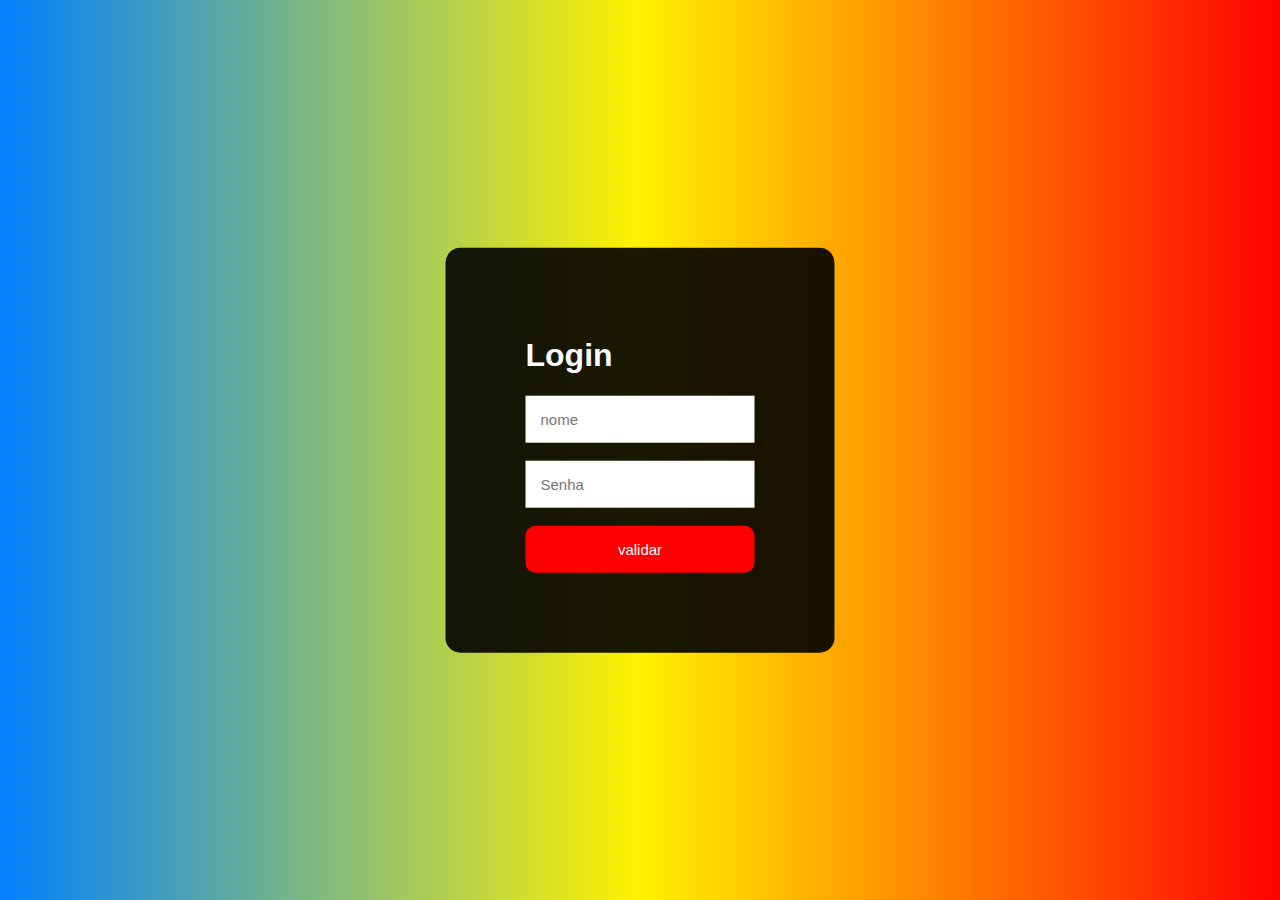
<file: index.html>
<!DOCTYPE html>
<html lang="pt-br">
<head>
    <meta charset="UTF-8">
    <meta http-equiv="X-UA-Compatible" content="IE=edge">
    <meta name="viewport" content="width=device-width, initial-scale=1.0">
    <title>Login</title>
    <script>
        var nome = 'user';
        var num = '1234';

        function confirmarlogin(){
            login = document.cd.login.value;
            senha = document.cd.senha.value;

            if((nome == login) && (num == senha)){
                window.location = "principal.html"
            }
            else{
                alert("errou");
            }
        }
    </script>
    <style>
        body{
           font-family: Arial, Helvetica, sans-serif;
           background-image: linear-gradient(45deg, rgb(0, 128, 255),#fff200, #ff0000);
        }

        .tela-login{
            background-color: rgba(0, 0, 0, 0.9);
            position: absolute;
            top: 50%;
            left: 50%;
            transform: translate(-50%, -50%);
            padding: 80px;
            border-radius: 15px;
            color: white;
        }
        input{
            padding: 15px;
            border: none;
            outline: none;
            font-size: 15px;
        }
        .en{
            background-color: red;
            border: none;
            padding: 15px;
            width: 100%;
            border-radius: 10px;
            color: white;
            font-size: 15px;
        }
        .en:hover{
            background-color: rgb(182, 14, 14);
        }
        h1{
            margin-top: 4%;
        }

        @media (max-width:420px){

            .tela-login{
                padding: 12%;
            }
        }
    </style>
</head>
<body>
    <form class="tela-login" action="" name="cd">
        <h1>Login</h1>
        <input type="text" placeholder="nome" name="login">
        <br><br>
        <input type="password" placeholder="Senha" name="senha">
        <br><br>
        <input class="en" type="button" value="validar" onclick="confirmarlogin()"Enviar>
    </form>
</body>
</html>
</file>
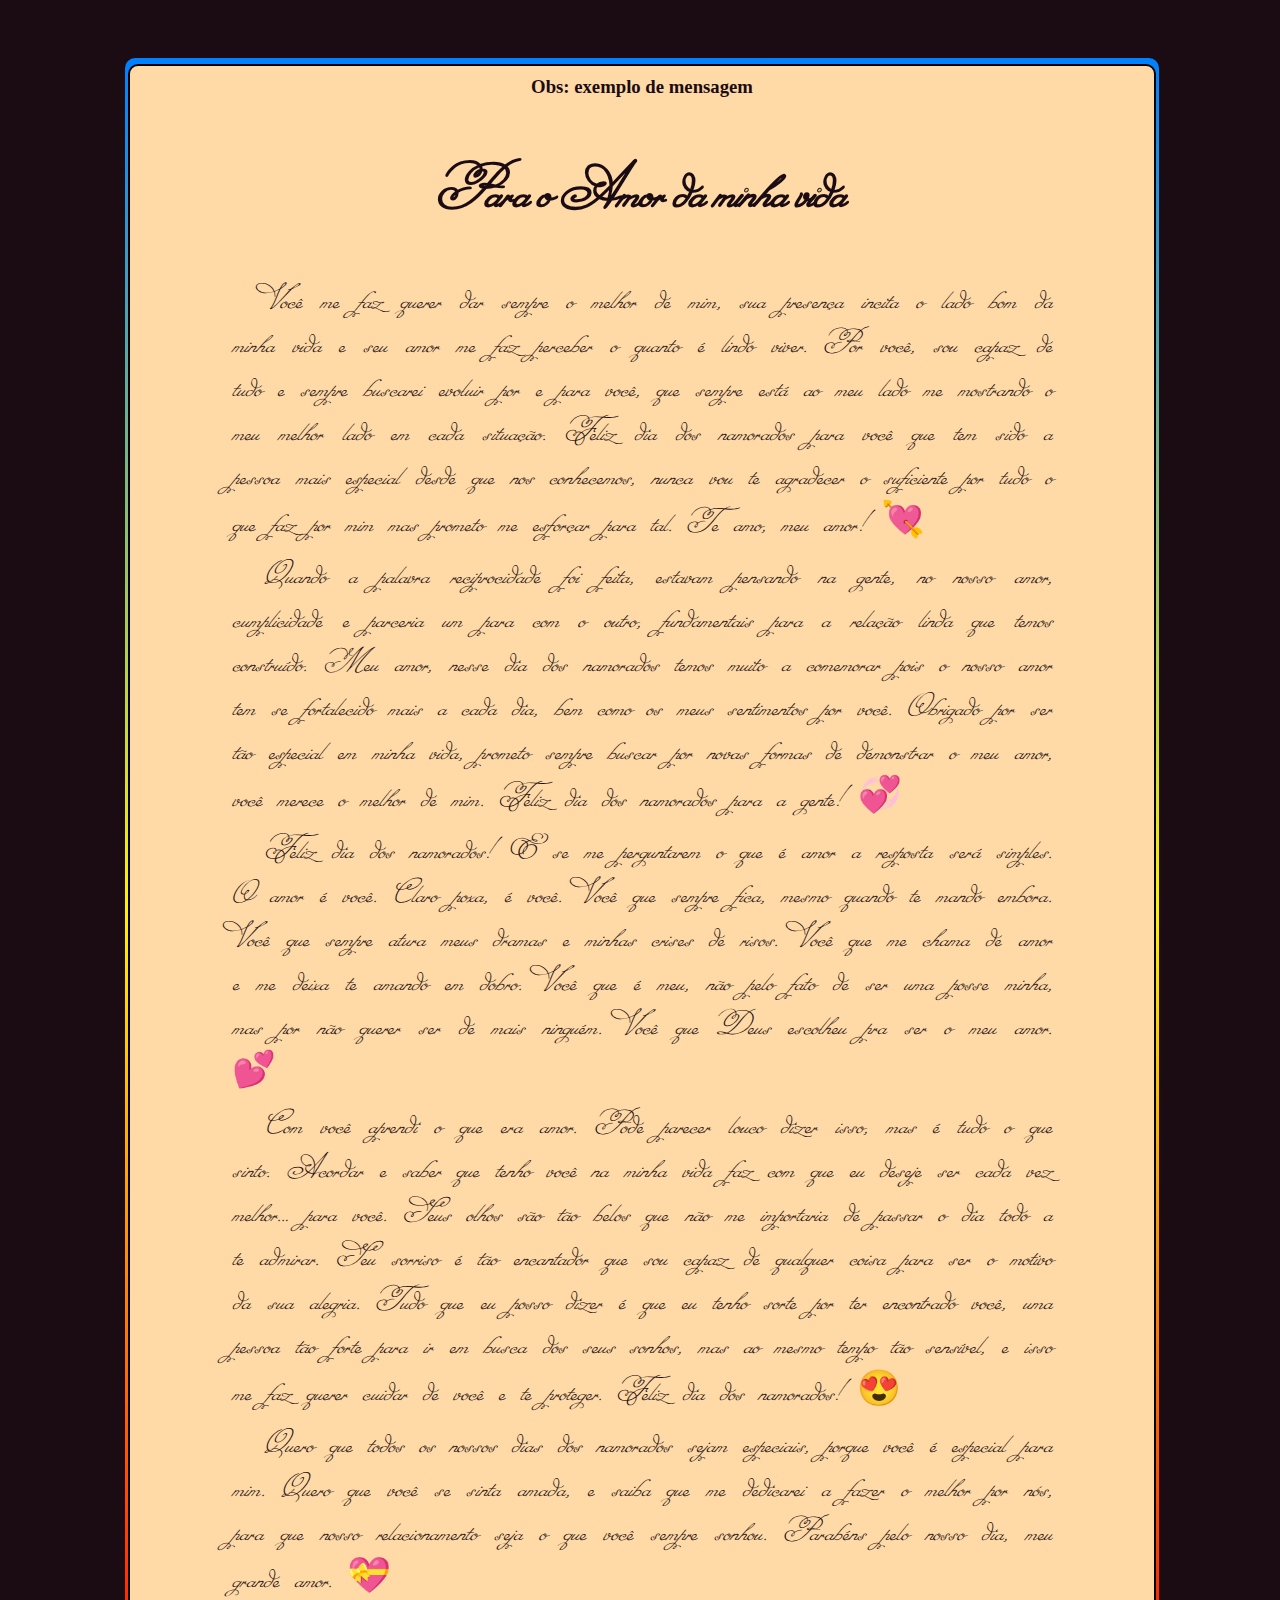
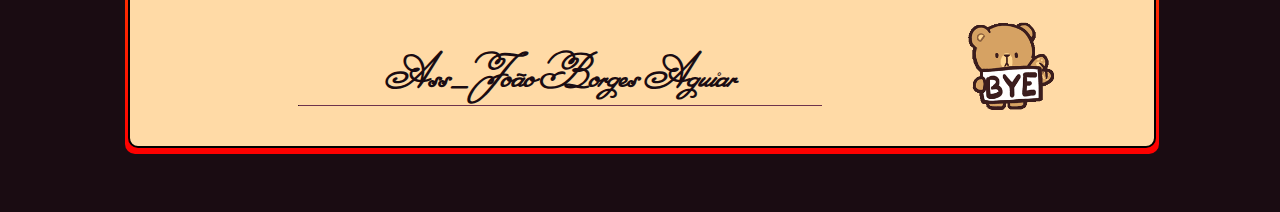
<file: mensagem.html>
<!DOCTYPE html>
<html lang="en">
<head>
    <meta charset="UTF-8">
    <meta http-equiv="X-UA-Compatible" content="IE=edge">
    <link rel="stylesheet" href="./men.css">
    <meta name="viewport" content="width=device-width, initial-scale=1.0">
    <title>Document</title>
</head>
<body>
    <div class="folha">
        <h3>Obs: exemplo de mensagem</h3>
        <h1>Para o Amor da minha vida</h1>
        <p>
            Você me faz querer dar sempre o melhor de mim, 
            sua presença incita o lado bom da minha vida e seu 
            amor me faz perceber o quanto é lindo viver. Por você, 
            sou capaz de tudo e sempre buscarei evoluir por e para 
            você, que sempre está ao meu lado me mostrando o meu melhor 
            lado em cada situação. Feliz dia dos namorados para você 
            que tem sido a pessoa mais especial desde que nos 
            conhecemos, nunca vou te agradecer o suficiente por tudo 
            o que faz por mim mas prometo me esforçar para tal. 
            Te amo, meu amor! 💘
        </p>
        <p>
            Quando a palavra reciprocidade foi feita, 
            estavam pensando na gente, no nosso amor, cumplicidade
            e parceria um para com o outro, fundamentais para 
            a relação linda que temos construído. Meu amor, nesse 
            dia dos namorados temos muito a comemorar pois o nosso 
            amor tem se fortalecido mais a cada dia, bem como os meus 
            sentimentos por você. Obrigado por ser tão especial em minha 
            vida, prometo sempre buscar por novas formas de demonstrar
             o meu amor, você merece o melhor de mim. Feliz dia dos 
             namorados para a gente! 💞
        </p>
        <p>
            Feliz dia dos namorados! E se me perguntarem o que é amor 
            a resposta será simples. O amor é você. Claro poxa, é você. 
            Você que sempre fica, mesmo quando te mando embora. Você que 
            sempre atura meus dramas e minhas crises de risos. Você 
            que me chama de amor e me deixa te amando em dobro. Você 
            que é meu, não pelo fato de ser uma posse minha, mas por 
            não querer ser de mais ninguém. Você que Deus escolheu 
            pra ser o meu amor. 💕
        </p>
        <p>
            Com você aprendi o que era amor. Pode parecer louco 
            dizer isso, mas é tudo o que sinto. Acordar e saber 
            que tenho você na minha vida faz com que eu deseje 
            ser cada vez melhor… para você. Seus olhos são tão 
            belos que não me importaria de passar o dia todo a 
            te admirar. Seu sorriso é tão encantador que sou 
            capaz de qualquer coisa para ser o motivo da sua 
            alegria. Tudo que eu posso dizer é que eu tenho 
            sorte por ter encontrado você, uma pessoa tão forte 
            para ir em busca dos seus sonhos, mas ao mesmo 
            tempo tão sensível, e isso me faz querer cuidar 
            de você e te proteger. Feliz dia dos namorados! 😍
        </p>
        <p>
            Quero que todos os nossos dias dos namorados sejam 
            especiais, porque você é especial para mim. Quero 
            que você se sinta amada, e saiba que me dedicarei 
            a fazer o melhor por nós, para que nosso relacionamento 
            seja o que você sempre sonhou. Parabéns pelo 
            nosso dia, meu grande amor. 💝
        </p>
        <footer>
            <h2>Ass_ João Borges Aguiar<hr></h2>
            <div class="fig">
                <a href="./principal.html"><img src="./figurinhas/milk-and-mocha (10).gif" alt=""></a>
            </div> 
        </footer>
        
    </div>
</body>
</html>
</file>
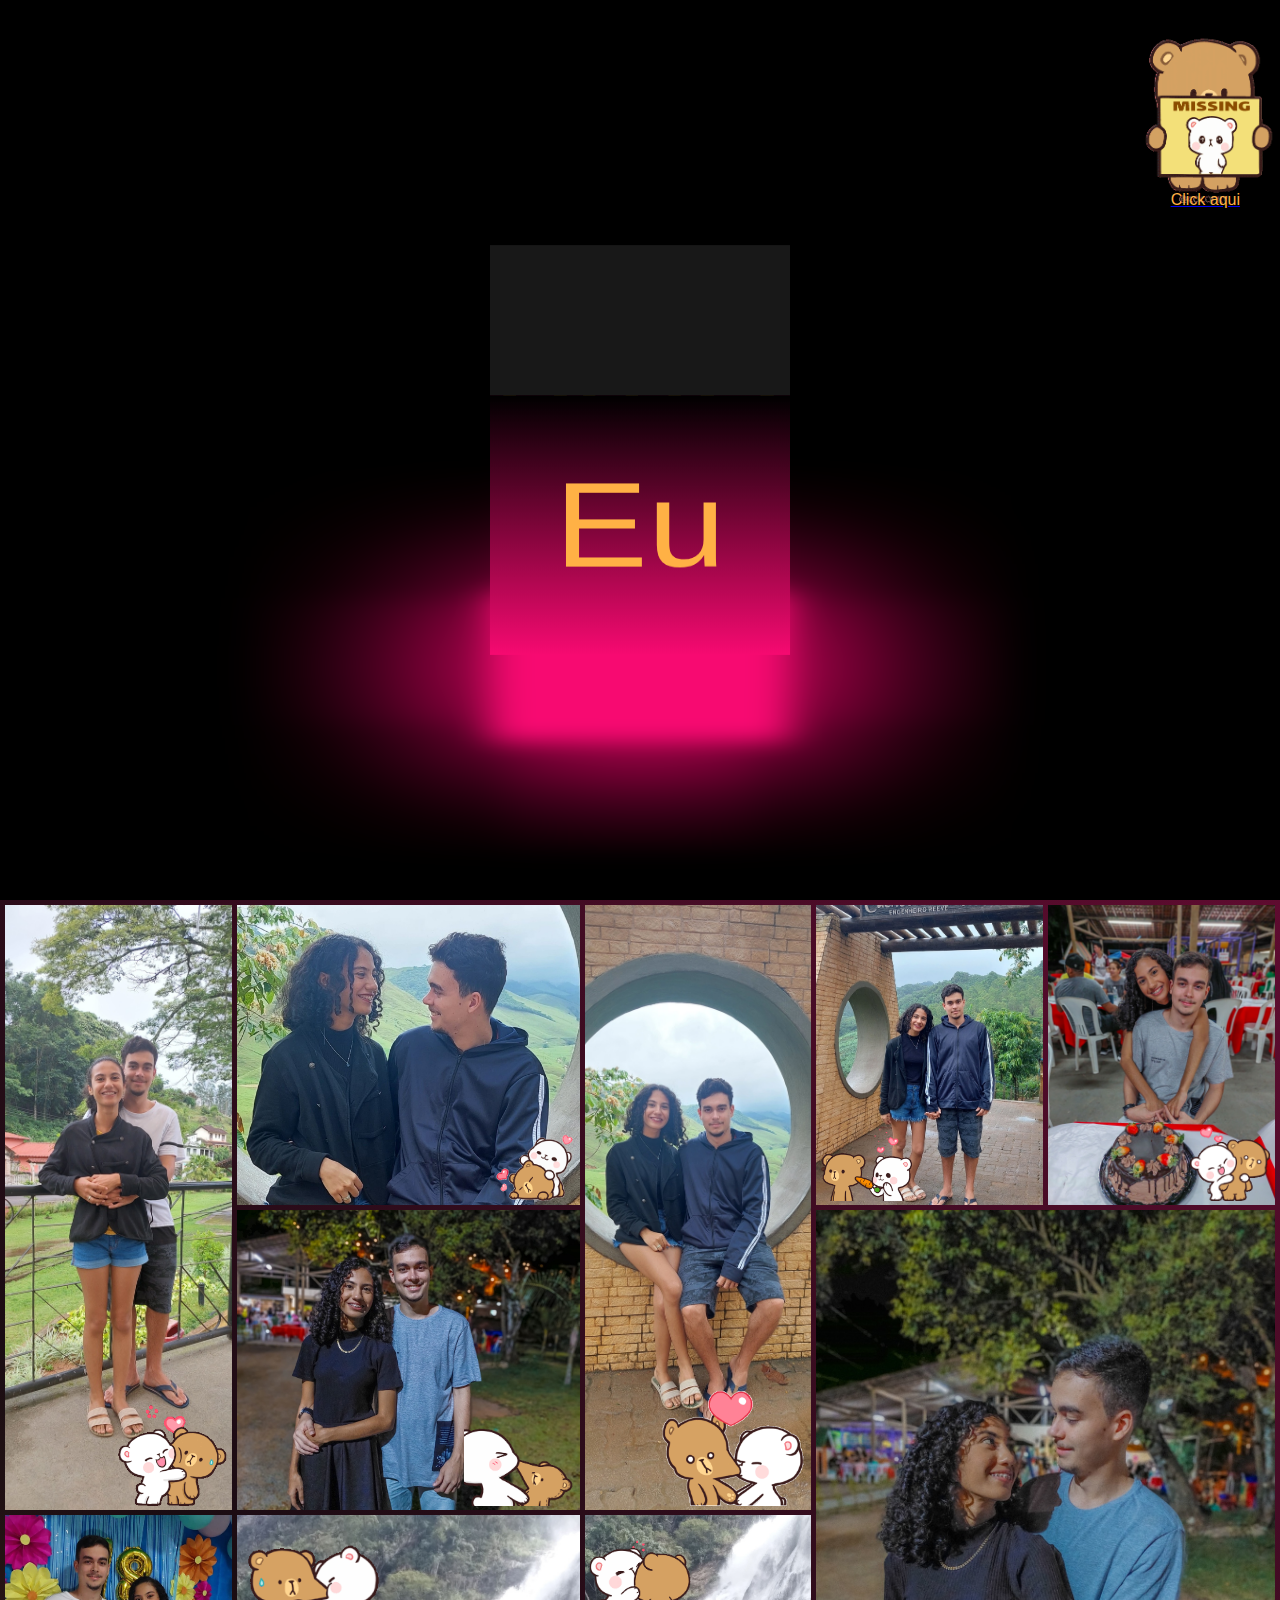
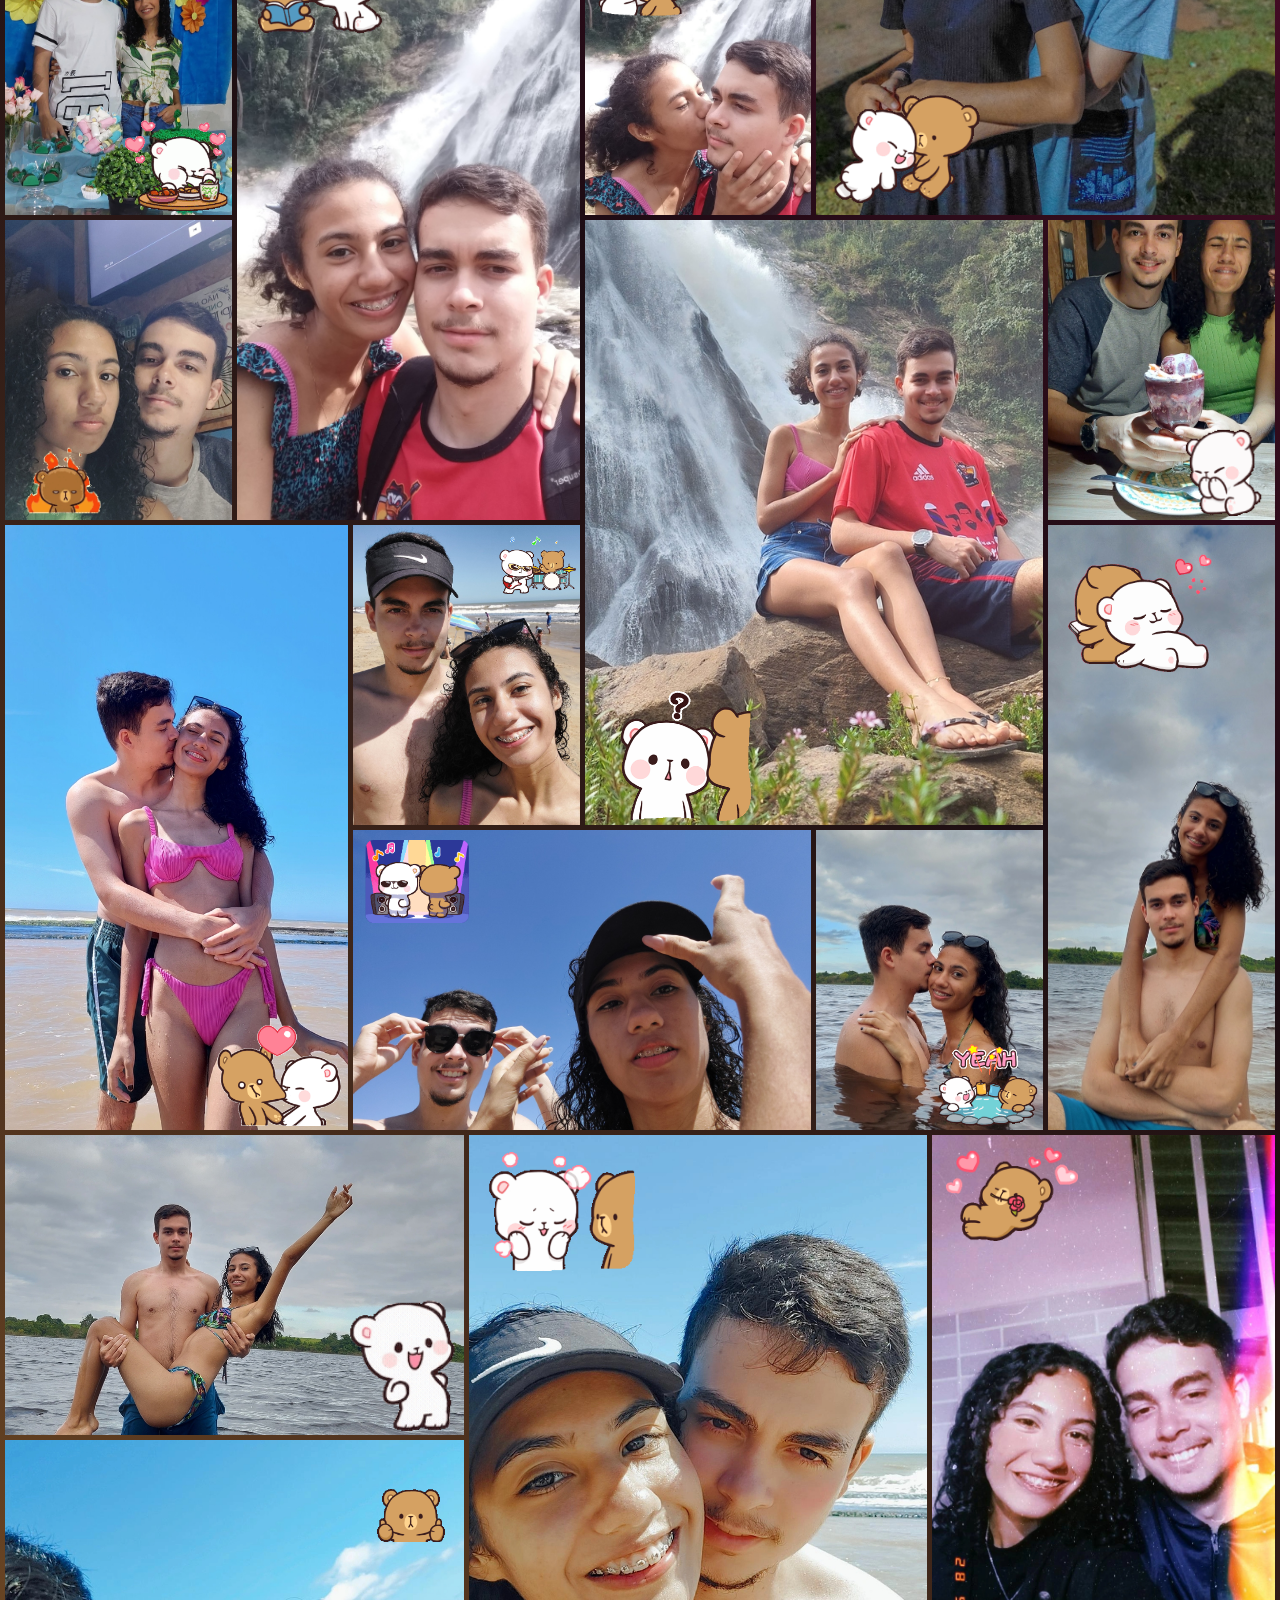
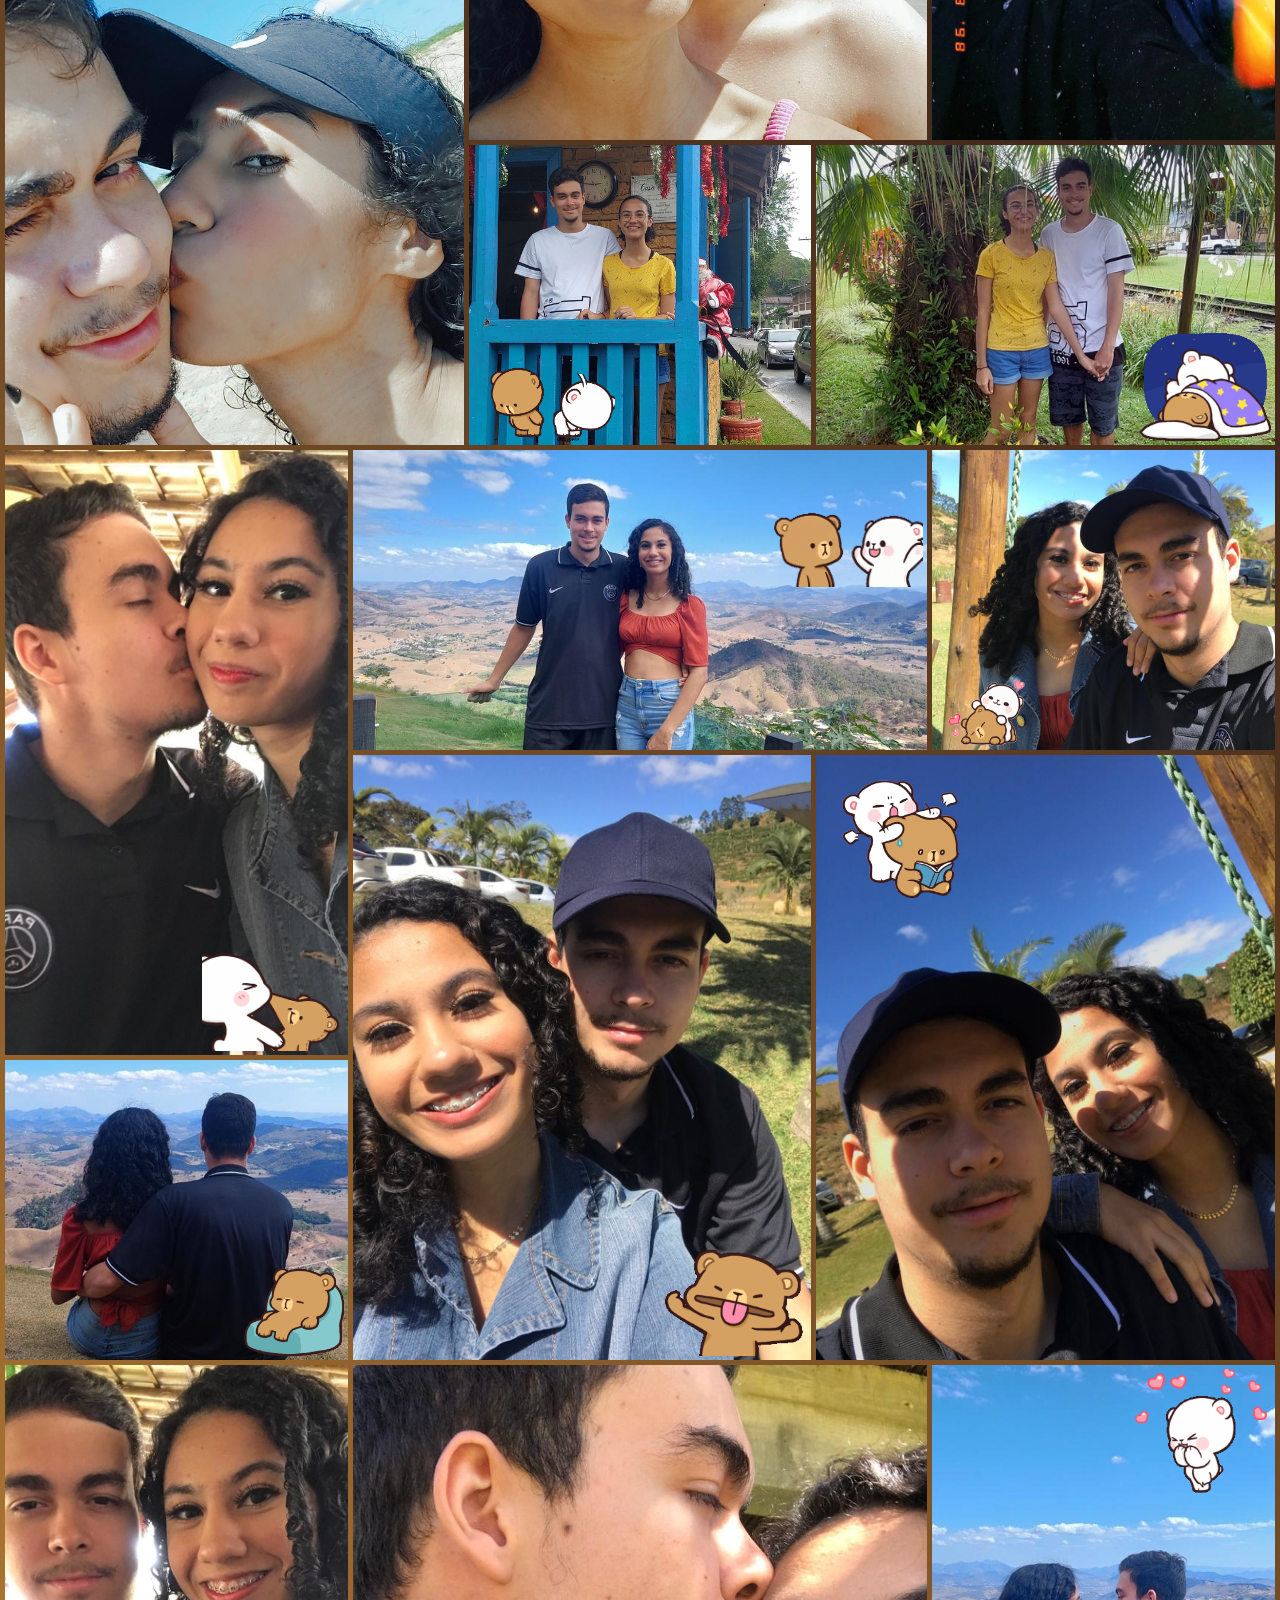
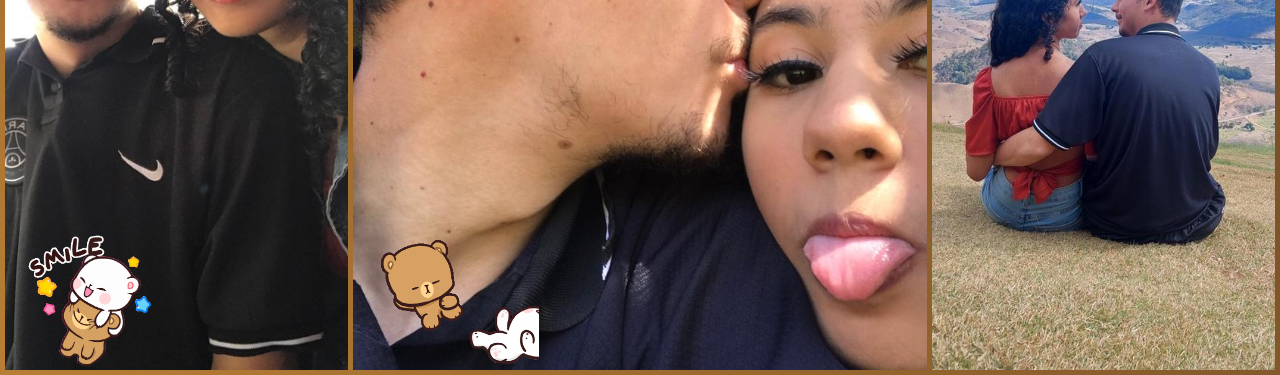
<file: principal.html>
<!DOCTYPE html>
<html lang="pt-br">
<head>
    <meta charset="UTF-8">
    <link rel="stylesheet" href="./teste.css">
    <meta http-equiv="X-UA-Compatible" content="IE=edge">
    <meta name="viewport" content="width=device-width, initial-scale=1.0">
    <title>Feliz dia dos namorados</title>
</head>
<body>
    <div class="fig">
        <div class="esq-fig">
            <div class="content" draggable="true">
                <iframe autoplay="true" src="https://www.youtube.com/embed/t5SEyQ-Lqps?autoplay=1" allow='autoplay'
                title="YouTube video player" frameborder="0" allow="accelerometer; autoplay; 
                clipboard-write; encrypted-media; gyroscope; picture-in-picture" allowfullscreen>
                </iframe>
            </div>
        </div>
        <div class="mei-fig">
        </div>
        <div class="dir-fig">
            <div class="mensagem-block">
                <a href="./mensagem.html" target="_blank"><img src="./figurinhas/mocha-milk.gif" alt="">
                    <br>
                    <span>Click aqui</span>
                </a>
            </div>
        </div>
    </div>
    <div class="cubo-corpo">
        <div class="cubo">
            <div class="top">
                <div class="titulo">

                </div>
            </div>
            <div>
                <span style="--i:0">
                    <div class="titulo-2">
                        Eu
                    </div>
                </span>
                <span style="--i:1">
                    <div class="titulo-2">
                        Te
                    </div>
                </span>
                <span style="--i:2">
                    <div class="titulo-2">
                        Amo
                    </div>
                </span>
                <span style="--i:3">
                    <div class="titulo-2">
                        💖
                    </div>
                </span>
            </div>
        </div>
    </div>
   
    <div class="conteiner-galeria">
        <div class="item-galeria w-2 h-2">
            <div class="fig-galery img-bottom-right"><img src="./figurinhas/milk-and-mocha.gif" alt="" class="img-120"></div>
            <img src="./matheus e anna/araguaya.jpg" alt="" class="img-galeria">
            <!-- <span class="title-galeria">imagem 1</span> -->
        </div>

        <div class="item-galeria w-3 h-1">
            <div class="fig-galery img-bottom-right"><img class="img-100" src="./figurinhas/more-hugs.gif" alt=""></div>
            <img src="./matheus e anna/cachoeira matilde se olhando.jpg" alt="" class="img-galeria">
            <!-- <span class="title-galeria">imagem 2</span> -->
        </div>

        <div class="item-galeria w-2 h-2">
            <div class="fig-galery img-bottom-right"><img class="img-170" src="./figurinhas/sena-ahmet.gif" alt=""></div>
            <img src="./matheus e anna/cachoeira matilde.jpg" alt="" class="img-galeria">
            <!-- <span class="title-galeria">imagem 3</span> -->
        </div>

        <div class="item-galeria w-2 h-1">
            <div class="fig-galery img-bottom-left"><img class="img-100" src="./figurinhas/milk-and-mocha-cute (3).gif" alt=""></div>
            <img src="./matheus e anna/entrada cachoeira matilde.jpg" alt="" class="img-galeria">
            <!-- <span class="title-galeria">imagem 4</span> -->
        </div>

        <div class="item-galeria w-2 h-1">
            <div class="fig-galery img-bottom-right"><img src="./figurinhas/milk-and-mocha (11).gif" alt="" class="img-100"></div>
            <img src="./matheus e anna/niver matheus 20 anos.jpg" alt="" class="img-galeria">
            <!-- <span class="title-galeria">imagem 5</span> -->
        </div>

        <div class="item-galeria w-3 h-1">
            <div class="fig-galery img-bottom-right"><img class="img-120" src="./figurinhas/milk-and-mocha-cute (2).gif" alt=""></div>
            <img src="./matheus e anna/niver matheus 20 anos kikos.jpg" alt="" class="img-galeria">
            <!-- <span class="title-galeria">imagem 6</span> -->
        </div>

        <div class="item-galeria w-4 h-2">
            <div class="fig-galery img-bottom-left"><img class="img-170" src="./figurinhas/milk-and-mocha (15).gif" alt=""></div>
            <img src="./matheus e anna/kikos se olhando.jpg" alt="" class="img-galeria">
            <!-- <span class="title-galeria">imagem 7</span> -->
        </div>

        <div class="item-galeria w-2 h-1">
            <div class="fig-galery img-bottom-right"><img class="img-120" src="./figurinhas/milk-and-mocha (18).gif" alt=""></div>
            <img src="./matheus e anna/niver anna 18 anos.jpg" alt="" class="img-galeria">
            <!-- <span class="title-galeria">imagem 8</span> -->
        </div>

        <div class="item-galeria w-3 h-2">
            <div class="fig-galery img-top-left"><img class="img-170" src="./figurinhas/milk-and-mocha (12).gif" alt=""></div>
            <img src="./matheus e anna/cachoeira fumaça selfie.jpg" alt="" class="img-galeria">
            <!-- <span class="title-galeria">imagem 9</span> -->
        </div>

        <div class="item-galeria w-2 h-1">
            <div class="fig-galery img-top-left"><img class="img-120" src="./figurinhas/milk-and-mocha-cute.gif" alt=""></div>
            <img src="./matheus e anna/cachoeira fumaça beijo.jpg" alt="" class="img-galeria">
            <!-- <span class="title-galeria">imagem 10</span> -->
        </div>

        <div class="item-galeria w-2 h-1">
            <div class="fig-galery img-bottom-left"><img class="img-100" src="./figurinhas/milk-and-mocha (17).gif" alt=""></div>
            <img src="./matheus e anna/acai bravos.jpg" alt="" class="img-galeria">
            <!-- <span class="title-galeria">imagem 11</span> -->
        </div>

        <div class="item-galeria w-4 h-2">
            <div class="fig-galery img-bottom-left"><img class="img-170" src="./figurinhas/milk-and-mocha-cute (4).gif" alt=""></div>
            <img src="./matheus e anna/cachoeira fumaça.jpg" alt="" class="img-galeria">
            <!-- <span class="title-galeria">imagem 12</span> -->
        </div>
        <div class="item-galeria w-2 h-1">
            <div class="fig-galery img-bottom-right"><img class="img-100" src="./figurinhas/awd.gif" alt=""></div>
            <img src="./matheus e anna/acai pocando de rir.jpg" alt="" class="img-galeria">
            <!-- <span class="title-galeria">imagem 13</span> -->
        </div>

        <div class="item-galeria w-3 h-2">
            <div class="fig-galery img-bottom-right"><img class="img-150" src="./figurinhas/sena-ahmet.gif" alt=""></div>
            <img src="./matheus e anna/praia.jpg" alt="" class="img-galeria">
            <!-- <span class="title-galeria">imagem 14</span> -->
        </div>

        <div class="item-galeria w-2 h-1">
            <div class="fig-galery img-top-right"><img class="img-100" src="./figurinhas/cute.gif" alt=""></div>
            <img src="./matheus e anna/praia selfie knack boné.jpg" alt="" class="img-galeria">
            <!-- <span class="title-galeria">imagem 15</span> -->
        </div>

        <div class="item-galeria w-2 h-2">
            <div class="fig-galery img-top-left"><img class="img-170" src="./figurinhas/mocha-and.gif" alt=""></div>
            <img src="./matheus e anna/anna abraça matheus por tras lagoa.jpg" alt="" class="img-galeria">
            <!-- <span class="title-galeria">imagem 16</span> -->
        </div>
        <div class="item-galeria w-4 h-1">
            <div class="fig-galery img-top-left"><img class="img-120" src="./figurinhas/milk-and.gif" alt=""></div>
            <img src="./matheus e anna/selfie zoada praia.jpg" alt="" class="img-galeria">
            <!-- <span class="title-galeria">imagem 17</span> -->
        </div>
        <div class="item-galeria w-2 h-1">
            <div class="fig-galery img-bottom-right"><img class="img-120" src="./figurinhas/milk-and-mocha (4).gif" alt=""></div>
            <img src="./matheus e anna/lagoa beijo.jpg" alt="" class="img-galeria">
            <!-- <span class="title-galeria">imagem 18</span> -->
        </div> 
        <div class="item-galeria w-4 h-1">
            <div class="fig-galery img-bottom-right"><img class="img-120" src="./figurinhas/ashbear.gif" alt=""></div>
            <img src="./matheus e anna/anna no colo lagoa.jpg" alt="" class="img-galeria">
            <!-- <span class="title-galeria">imagem 19</span> -->
        </div>   
        <div class="item-galeria w-4 h-2">
            <div class="fig-galery img-top-left"><img src="./figurinhas/milk-and-mocha (8).gif" class="img-170" alt=""></div>
            <img src="./matheus e anna/praia fofos.jpg" alt="" class="img-galeria">
            <!-- <span class="title-galeria">imagem 20</span> -->
        </div>
        <div class="item-galeria w-3 h-2">
            <div class="fig-galery img-top-left"><img class="img-150" src="./figurinhas/milk-and-mocha-cute (1).gif" alt=""></div>
            <img src="./matheus e anna/50 anos de casado festa selfie.jpg" alt="" class="img-galeria">
            <!-- <span class="title-galeria">imagem 21</span> -->
        </div>  
        <div class="item-galeria w-4 h-2">
            <div class="fig-galery img-top-right"><img class="img-120" src="./figurinhas/milk-and-mocha (14).gif" alt=""></div>
            <img src="./matheus e anna/praia beijo.jpg" alt="" class="img-galeria">
            <!-- <span class="title-galeria">imagem 22</span> -->
        </div> 
        <div class="item-galeria w-3 h-1">
            <div class="fig-galery img-bottom-left"><img class="img-150" src="./figurinhas/khersi.gif" alt=""></div>
            <img src="./matheus e anna/araguaya azul.jpg" alt="" class="img-galeria">
            <!-- <span class="title-galeria">imagem 23</span> -->
        </div> 
        <div class="item-galeria w-4 h-1">
            <div class="fig-galery img-bottom-right"><img class="img-150" src="./figurinhas/milk-and-mocha (3).gif" alt=""></div>
            <img src="./matheus e anna/araguaya arvore.jpg" alt="" class="img-galeria">
            <!-- <span class="title-galeria">imagem 24</span> -->
        </div>
        <div class="item-galeria w-3 h-2">
            <div class="fig-galery img-bottom-right"><img class="img-150" src="./figurinhas/milk-and-mocha-cute (2).gif" alt=""></div>
            <img src="./matheus e anna/rancho da lagoa beijo.jpg" alt="" class="img-galeria">
            <!-- <span class="title-galeria">imagem 25</span> -->
        </div>
        <div class="item-galeria w-5 h-1">
            <div class="fig-galery img-top-right"><img class="img-170" src="./figurinhas/milk-and-mocha-cute (6).gif" alt=""></div>
            <img src="./matheus e anna/perto do mirante.jpg" alt="" class="img-galeria">
            <!-- <span class="title-galeria">imagem 26</span> -->
        </div> 
        <div class="item-galeria w-3 h-1">
            <div class="fig-galery img-bottom-left"><img class="img-100" src="./figurinhas/more-hugs.gif" alt=""></div>
            <img src="./matheus e anna/selfie no balanço.jpg" alt="" class="img-galeria">
            <!-- <span class="title-galeria">imagem 27</span> -->
        </div>    
        <div class="item-galeria w-4 h-2">
            <div class="fig-galery img-bottom-right"><img class="img-150" src="./figurinhas/milk-and-mocha (9).gif" alt=""></div>
            <img src="./matheus e anna/rindo atoa.jpg" alt="" class="img-galeria">
            <!-- <span class="title-galeria">imagem 28</span> -->
        </div>  
        <div class="item-galeria w-4 h-2">
            <div class="fig-galery img-top-left"><img class="img-150" src="./figurinhas/thanks-good.gif" alt=""></div>
            <img src="./matheus e anna/selfie bobinha balanço.jpg" alt="" class="img-galeria">
            <!-- <span class="title-galeria">imagem 29</span> -->
        </div>
        <div class="item-galeria w-3 h-1">
            <div class="fig-galery img-bottom-right"><img class="img-120" src="./figurinhas/milk-and-mocha (16).gif" alt=""></div>
            <img src="./matheus e anna/de costas mirante.jpg" alt="" class="img-galeria">
            <!-- <span class="title-galeria">imagem 30</span> -->
        </div>     
        <div class="item-galeria w-3 h-2">
            <div class="fig-galery img-bottom-left"><img class="img-150" src="./figurinhas/smile-milk.gif" alt=""></div>
            <img src="./matheus e anna/selfie lindaa dia dos pais.jpg" alt="" class="img-galeria">
            <!-- <span class="title-galeria">imagem 31</span> -->
        </div>   
        <div class="item-galeria w-5 h-2">
            <div class="fig-galery img-bottom-left"><img class="img-190" src="./figurinhas/milk-and-mocha-milk.gif" alt=""></div>
            <img src="./matheus e anna/selfie linguinha.jpg" alt="" class="img-galeria">
            <!-- <span class="title-galeria">imagem 32</span> -->
        </div>
        <div class="item-galeria w-3 h-2">
            <div class="fig-galery img-top-right"><img class="img-150" src="./figurinhas/milk-and-mocha (5).gif" alt=""></div>
            <img src="./matheus e anna/de costas mirante se olhando.jpg" alt="" class="img-galeria">
            <!-- <span class="title-galeria">imagem 33</span> -->
        </div>     
    </div>
</body>
</html>
</file>
<file: men.css>
/* .color1 { #1a0c12 };
.color2 { #f70a71 };
.color3 { #ffdaa6 };
.color4 { #ffb145 };
.color5 { #74ab90 }; */

body{
    margin: 0;
    padding: 0;
    background-color: #1a0c12;
}

h1{
    font-family: Miss;
    font-size: 400%;
    text-align: center;
    color: #1a0c12;
}
h3{
    margin: 1%;
    color: #1a0c12;
}
p{
    text-indent: 4%;
    font-family: Miss;
    font-size: 220%;
    text-align: justify;
    word-spacing: 10px;
    margin: 0% 10% 0 10%;
    padding: 4px 0;
    color: #1a0c12;
}

.folha{
    width: 80%;
    margin: 5% 10% 5% 10%;
    border: solid 2px black;
    border-radius: 10px;
    background-color: #ffdaa6;
    display: grid;
    place-items: center;
    position: relative;
}

.folha::before{
    content: "";
    position: absolute;
    top: -0.5%;
    left: -0.5%;
    width: 101%;
    height: 101%;
    border-radius: 10px;
    background: linear-gradient(rgb(0, 128, 255),#fff200, #ff0000);
    z-index: -1;
    animation: animate 3s linear infinite;
}

@keyframes animate{
    0%{
        filter: hue-rotate(0deg) brightness(100%) blur(10px);
    }
    100%{
        filter: hue-rotate(360deg) brightness(100%) blur(10px);
    }
}


footer{
    width: 80%;
    display: flex;
}
h2{
    color: #1a0c12;
    width: 80%;
    font-family: Miss;
    font-size: 300%;
    text-align: center;
}
hr{
    margin: 0 10%;
    border-top: 1px;
    border-color: #1a0c12;
}
.fig{
    width: 20%;
    display: flex;
    position: relative;
    justify-content: end;
}
.fig img{
    width: 100px;
    padding: 2%;
}
.fig img:hover{
    width: 98px;
    padding: 4%;
}

@font-face{
    font-family: Miss;
    src: url('./fontes/MissFajardose-Regular.ttf');
}

@media (max-width:700px){

    p{
        word-spacing: 5px;
        margin: 0% 8% 0 8%;
    }
    .folha{
        width: 90%;
        margin: 5%;
    }
    .folha::before{
        top: -0.1%;
        left: -0.5%;
        height: 100.2%;
    }

    footer{
        width: 90%;
        display: block;
    }
    h2{
        width: 100%;
        text-align: center;
    }
    .fig{
        width: 100%;
    }
}
</file>
<file: teste.css>
*{
    margin: 0;
    padding: 0;
    box-sizing: border-box;
}

.conteiner-galeria{
    display: grid;
    grid-template-columns: repeat(11,1fr);
    grid-auto-rows: 300px;
    padding: 5px;
    grid-gap: 5px;
    background: linear-gradient(45deg, #ffdaa6, #74ab90, #ffb145, #1a0c12, #f70a71);
    background-size: 400% 400%;
    animation: animate-background 10s ease infinite;
}
.item-galeria{
    position: relative;
}
.item-galeria .img-galeria{
    width: 100%;
    height: 100%;
    object-fit: cover;
    display: flex;
}

/* definindo o tamanho das colunas e linhas */
.h-1{
    grid-row: span 1;
}
.h-2{
    grid-row: span 2;
}
.h-3{
    grid-row: span 3;
}
.h-4{
    grid-row: span 4;
}
.w-1{
    grid-column: span 1;
}
.w-2{
    grid-column: span 2;
}
.w-3{
    grid-column: span 3;
}
.w-4{
    grid-column: span 4;
}
.w-5{
    grid-column: span 5;
}

/* cubo do site */
.cubo-corpo{
    display: flex;
    justify-content: center;
    align-items: center;
    min-height: 100vh;
    background: black;
}
.cubo{
    position: relative;
    width: 300px;
    height: 300px;
    transform-style: preserve-3d;
    transform: rotateX(-30deg);
    animation: animate 5s linear infinite;
}
.cubo div{
    position: absolute;
    top: 0;
    left: 0;
    width: 100%;
    height: 100%;
    transform-style: preserve-3d;
}
.cubo div span{
    position: absolute;
    top: 0;
    left: 0;
    width: 100%;
    height: 100%;
    background: linear-gradient(black,#f70a71);
    transform: rotateY(calc(90deg * var(--i)))
    translateZ(150px);
}
.top{
    position: absolute;
    top: 0;
    left: 0;
    width: 100%;
    height: 100%;
    background: rgb(24, 24, 24);
    transform: rotateX(90deg) translateZ(150px);
}
.top::before{
    content: "";
    position: absolute;
    top: 0;
    left: 0;
    width: 300px;
    height: 300px;
    background: #f70a71;  
    transform: translateZ(-400px);
    filter: blur(20px);
    box-shadow: 0 0 120px rgb(247,10,113, 0.2),
    0 0 200px rgb(247,10,113, 0.4),
    0 0 300px rgb(247,10,113, 0.6),
    0 0 400px rgb(247,10,113, 0.8),
    0 0 500px rgb(247,10,113, 1);
}
.titulo-2{
    font-family: Arial, Helvetica, sans-serif;
    color: #ffb145;
    font-size: 140px;
    display: flex;
    justify-content: center;
    align-items: center;
    text-align: center;
}

/* posicionamento z-index sobre o cubo */
.fig{
    width: 100%;
    display: flex;
    position: absolute;
    justify-content: space-around;
}
.esq-fig{
    width: 35%;
    height: 100vh;
}
.dir-fig{
    width: 35%;
    height: 100vh;
}
.mei-fig{
    height: 100vh;
    width: 30%;
}

/* parte do video */
iframe{
    width: 500px;
    height: 315px;
}

/* parte da mensagem */
.mensagem-block{
    width: 100%;
    height: 100%;
    display: flex;
    position: relative;
    align-items: flex-start;
    justify-content: right;
}
.mensagem-block img{
    width: 200px;
    height: auto;
    padding: 4px;
}
.mensagem-block img:hover{
    width: 180px;
}
.mensagem-block a span{
    color: #ffb145;
    text-decoration: none;
    font-family: Arial, Helvetica, sans-serif;
    display: flex;
    justify-content: end;
    padding-right: 20%;
    margin-top: -10%;
}

/* figurinhas no grid de fotos */
.fig-galery{
    z-index: 1;
    position: absolute;
}
/* tamanho das figurinhas */
.img-100{
    width: 100px;
    height: auto;
    padding: 4px;
}
.img-120{
    width: 120px;
    height: auto;
    padding: 4px;
}
.img-150{
    width: 150px;
    height: auto;
    padding: 4px;
}
.img-170{
    width: 170px;
    height: auto;
    padding: 4px;
}
.img-190{
    width: 190px;
    height: auto;
    padding: 4px;
}

/* posicionamento das figurinhas */
.img-top-left{
    width: 100%;
    height: 100%;
    display: flex;
    align-items: flex-start;
    justify-content: left;
}
.img-top-right{
    width: 100%;
    height: 100%;
    display: flex;
    align-items: flex-start;
    justify-content: right;
}
.img-bottom-left{
    width: 100%;
    height: 100%;
    display: flex;
    align-items: flex-end;
    justify-content: left;
}
.img-bottom-right{
    width: 100%;
    height: 100%;
    display: flex;
    align-items: flex-end;
    justify-content: right;
}

/* keyframes do RGB */
@keyframes animate-background{
    0%{
        background-position: 0% 50%;
    }
    50%{
        background-position: 100% 50%;
    }
    100%{
        background-position: 0% 50%;
    }
}

/* keyframes do cubo */
@keyframes animate{
    0%{
        transform: rotateX(-30deg) rotateY(360deg);
    }
    100%{
        transform: rotateX(-30deg) rotateY(0deg);
    }
}

/* celular */
@media (max-width:768px){

    /* parte do topo do site */
    .conteiner-galeria{
        grid-template-columns: repeat(6,1fr);
        grid-auto-rows: 30vh;
    }

    /* tamanho das fotos */
    .item-galeria:nth-child(1){
        grid-column: span 3;
    }
    .item-galeria:nth-child(3){
        grid-column: span 3;
    }
    .item-galeria:nth-child(4){
        grid-column: span 3;
    }
    .item-galeria:nth-child(5){
        grid-column: span 3;
    }
    .item-galeria:nth-child(6) div img{
        width: 100px;
    }
    .item-galeria:nth-child(9){
        grid-column: span 2;
        grid-row: span 1;
    }
    .item-galeria:nth-child(9) div img{
        width: 120px;
    }
    .item-galeria:nth-child(10){
        grid-column: span 4;
        grid-row: span 2;
    }
    .item-galeria:nth-child(12){
        grid-column: span 2;
        grid-row: span 1;
    }
    .item-galeria:nth-child(12) div img{
        width: 120px;
    }
    .item-galeria:nth-child(14){
        grid-column: span 4;
    }
    .item-galeria:nth-child(16){
        grid-column: span 3;
    }
    .item-galeria:nth-child(17){
        grid-column: span 3;
    }
    .item-galeria:nth-child(17) div img{
        width: 90px;
    }
    .item-galeria:nth-child(18){
        grid-column: span 3;
    }
    .item-galeria:nth-child(19){
        grid-column: span 6;
    }
    .item-galeria:nth-child(20){
        grid-column: span 3;
    }
    .item-galeria:nth-child(21){
        grid-column: span 3;
    }
    .item-galeria:nth-child(22){
        grid-column: span 3;
    }
    .item-galeria:nth-child(23){
        grid-column: span 3;
    }
    .item-galeria:nth-child(24){
        grid-column: span 3;
    }
    .item-galeria:nth-child(24) div img{
        width: 100px;
    }
    .item-galeria:nth-child(25){
        grid-column: span 3;
        grid-row: span 1;
    }
    .item-galeria:nth-child(25) div img{
        width: 120px;
    }
    .item-galeria:nth-child(26){
        grid-column: span 3;
    }
    .item-galeria:nth-child(26) div img{
        width: 80px;
    }
    .item-galeria:nth-child(27){
        grid-column: span 3;
    }
    .item-galeria:nth-child(28){
        grid-column: span 3;
        grid-row: span 1;
    }
    .item-galeria:nth-child(28) div img{
        width: 100px;
    }
    .item-galeria:nth-child(29){
        grid-column: span 3;
        grid-row: span 1;
    }
    .item-galeria:nth-child(29) div img{
        width: 80px;
    }
    .item-galeria:nth-child(30){
        grid-column: span 3;
        grid-row: span 1;
    }
    .item-galeria:nth-child(31){
        grid-column: span 3;
        grid-row: span 1;
    }
    .item-galeria:nth-child(32){
        grid-column: span 3;
        grid-row: span 1;
    }
    .item-galeria:nth-child(32) div img{
        width: 150px;
    }
    .item-galeria:nth-child(33){
        grid-column: span 6;
        grid-row: span 1;
    }
}

@media (max-width:1400px){
    iframe{
        width: 360px;
        height: 275px;
    }
}

@media (max-width:500px){

    /* z-index sobre o cubo */
    .fig{
        width: 100%;
        display: block;
        position: absolute;
        justify-content: space-around;
    }
    .esq-fig{
        width: 100%;
        height: 20vh;
    }
    .dir-fig{
        width: 100%;
        height: 80vh;
    }
    .mei-fig{
        width: 100%;
        height: 0vh;
    }

    /* cubo background */
    .cubo-corpo{
        padding-bottom: 20%;
        min-height: 100vh;
    }
    iframe{
        width: 360px;
        height: 205px;
    }
    .content{
        display: flex;
        justify-content: center;
    }
    .mensagem-block{
        align-items: flex-end;
    }

    /* diminuindo o tamnho do cubo */
    .cubo{
        width: 250px;
        height: 250px;
    }
    .cubo div span{
        transform: rotateY(calc(90deg * var(--i)))
        translateZ(125px);
    }
    .top{
        transform: rotateX(90deg) translateZ(125px);
    }
    .top::before{
        width: 250px;
        height: 250px;
        transform: translateZ(-350px);
        box-shadow: 0 0 120px rgb(247,10,113, 0.2),
        0 0 150px rgb(247,10,113, 0.4),
        0 0 250px rgb(247,10,113, 0.6),
        0 0 350px rgb(247,10,113, 0.8),
        0 0 450px rgb(247,10,113, 1);
    }
    .titulo-2{
        font-size: 120px;
    }
}

@media (max-width:400px){
    .cubo-corpo{
        padding-bottom: 20%;
        min-height: 140vh;
    }
    .esq-fig{
        width: 100%;
        height: 20vh;
    }
    .dir-fig{
        width: 100%;
        height: 120vh;
    }
}
</file>
